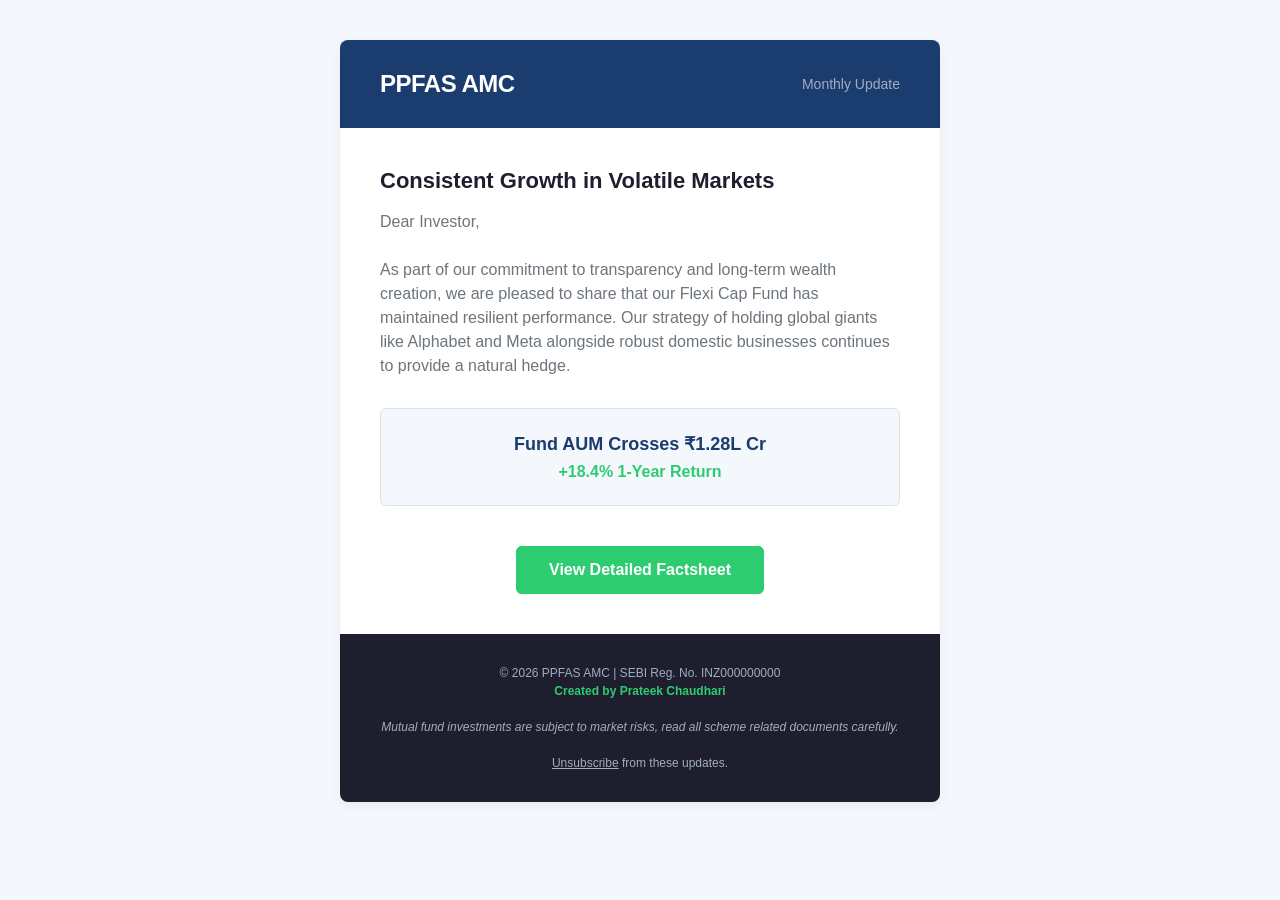
<file: email-template.html>
<!DOCTYPE html PUBLIC "-//W3C//DTD XHTML 1.0 Transitional//EN" "http://www.w3.org/TR/xhtml1/DTD/xhtml1-transitional.dtd">
<html xmlns="http://www.w3.org/1999/xhtml">
<head>
  <meta http-equiv="Content-Type" content="text/html; charset=UTF-8" />
  <meta name="viewport" content="width=device-width, initial-scale=1.0"/>
  <title>PPFAS Mutual Fund Update</title>
  <style type="text/css">
    /* Reset styles to overcome client defaults */
    body, table, td, a { -webkit-text-size-adjust: 100%; -ms-text-size-adjust: 100%; }
    table, td { mso-table-lspace: 0pt; mso-table-rspace: 0pt; }
    img { -ms-interpolation-mode: bicubic; border: 0; outline: none; text-decoration: none; }
    /* Mobile responsive classes */
    @media screen and (max-width: 600px) {
      .responsive-table { width: 100% !important; }
      .padding-mobile { padding: 20px !important; }
    }
  </style>
</head>
<body style="margin: 0; padding: 0; background-color: #F4F7FC; font-family: 'Helvetica Neue', Helvetica, Arial, sans-serif;">

  <!-- Wrapper Table (Ensures full background color) -->
  <table border="0" cellpadding="0" cellspacing="0" width="100%" style="background-color: #F4F7FC; padding: 40px 0;">
    <tr>
      <td align="center">
        <!-- Main Email Container Table (Max 600px width is standard for emails) -->
        <table border="0" cellpadding="0" cellspacing="0" width="600" class="responsive-table" style="background-color: #FFFFFF; border-radius: 8px; overflow: hidden; box-shadow: 0 4px 12px rgba(0,0,0,0.05);">
          
          <!-- 1. HEADER SECTION -->
          <tr>
            <td align="center" style="padding: 30px 40px; background-color: #1A3C6E;">
              <table border="0" cellpadding="0" cellspacing="0" width="100%">
                <tr>
                  <td align="left" style="color: #FFFFFF; font-size: 24px; font-weight: bold; letter-spacing: -0.5px;">
                    PPFAS AMC
                  </td>
                  <td align="right" style="color: #A0AEC0; font-size: 14px;">
                    Monthly Update
                  </td>
                </tr>
              </table>
            </td>
          </tr>

          <!-- 2. FUND UPDATE SECTION -->
          <tr>
            <td class="padding-mobile" style="padding: 40px;">
              <table border="0" cellpadding="0" cellspacing="0" width="100%">
                <tr>
                  <td style="color: #1E1E2E; font-size: 22px; font-weight: bold; margin-bottom: 16px; display: block;">
                    Consistent Growth in Volatile Markets
                  </td>
                </tr>
                <tr>
                  <td style="color: #6C757D; font-size: 16px; line-height: 24px; padding-bottom: 30px;">
                    Dear Investor,<br><br>
                    As part of our commitment to transparency and long-term wealth creation, we are pleased to share that our Flexi Cap Fund has maintained resilient performance. Our strategy of holding global giants like Alphabet and Meta alongside robust domestic businesses continues to provide a natural hedge.
                  </td>
                </tr>
                
                <!-- Highlights Box -->
                <tr>
                  <td align="center" style="padding: 24px; background-color: #F4F7FC; border-radius: 6px; border: 1px solid #DEE2E6;">
                    <table border="0" cellpadding="0" cellspacing="0" width="100%">
                      <tr>
                        <td align="center" style="color: #1A3C6E; font-size: 18px; font-weight: bold; padding-bottom: 8px;">
                          Fund AUM Crosses ₹1.28L Cr
                        </td>
                      </tr>
                      <tr>
                        <td align="center" style="color: #2ECC71; font-size: 16px; font-weight: bold;">
                          +18.4% 1-Year Return
                        </td>
                      </tr>
                    </table>
                  </td>
                </tr>
              </table>
            </td>
          </tr>

          <!-- 3. CTA BUTTON SECTION -->
          <tr>
            <td align="center" style="padding: 0 40px 40px 40px;">
              <!-- Bulletproof button design -->
              <table border="0" cellpadding="0" cellspacing="0">
                <tr>
                  <td align="center" style="border-radius: 6px;" bgcolor="#2ECC71">
                    <a href="https://example.com" target="_blank" style="font-size: 16px; font-weight: bold; color: #FFFFFF; text-decoration: none; border-radius: 6px; padding: 14px 32px; border: 1px solid #2ECC71; display: inline-block;">View Detailed Factsheet</a>
                  </td>
                </tr>
              </table>
            </td>
          </tr>

          <!-- 4. FOOTER SECTION -->
          <tr>
            <td align="center" style="padding: 30px 40px; background-color: #1E1E2E; color: #A0AEC0; font-size: 12px; line-height: 18px;">
              © 2026 PPFAS AMC | SEBI Reg. No. INZ000000000<br>
              <strong style="color: #2ECC71;">Created by Prateek Chaudhari</strong><br><br>
              <i>Mutual fund investments are subject to market risks, read all scheme related documents carefully.</i><br><br>
              <a href="#" style="color: #A0AEC0; text-decoration: underline;">Unsubscribe</a> from these updates.
            </td>
          </tr>

        </table>
      </td>
    </tr>
  </table>

</body>
</html>
</file>
